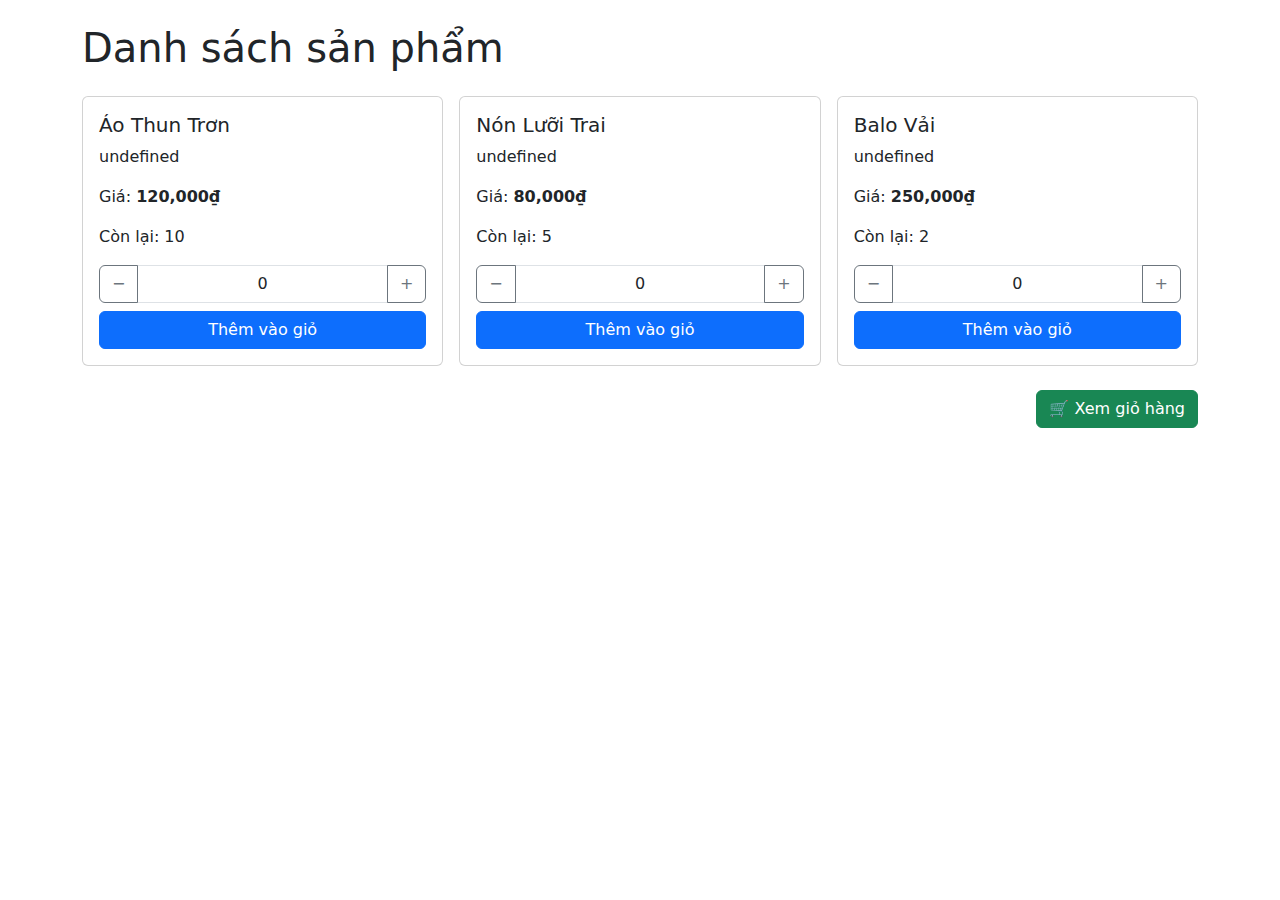
<file: index.html>
<!-- index.html - Trang chọn sản phẩm -->
<!DOCTYPE html>
<html lang="vi">

<head>
    <meta charset="UTF-8">
    <meta name="viewport" content="width=device-width, initial-scale=1.0">
    <title>Chọn sản phẩm</title>
    <link href="https://cdn.jsdelivr.net/npm/bootstrap@5.3.0/dist/css/bootstrap.min.css" rel="stylesheet">
    <link href="css/custom.css" rel="stylesheet">
</head>

<body>
    <div class="container py-4">
        <h1 class="mb-4">Danh sách sản phẩm</h1>
        <div id="product-list" class="row g-3"></div>
        <div class="text-end mt-4">
            <a href="cart.html" class="btn btn-success" onclick="saveCartToStorage()">🛒 Xem giỏ hàng</a>
        </div>
    </div>

    <script src="js/data.js"></script>
    <script src="js/scripts.js"></script>
</body>

</html>
</file>
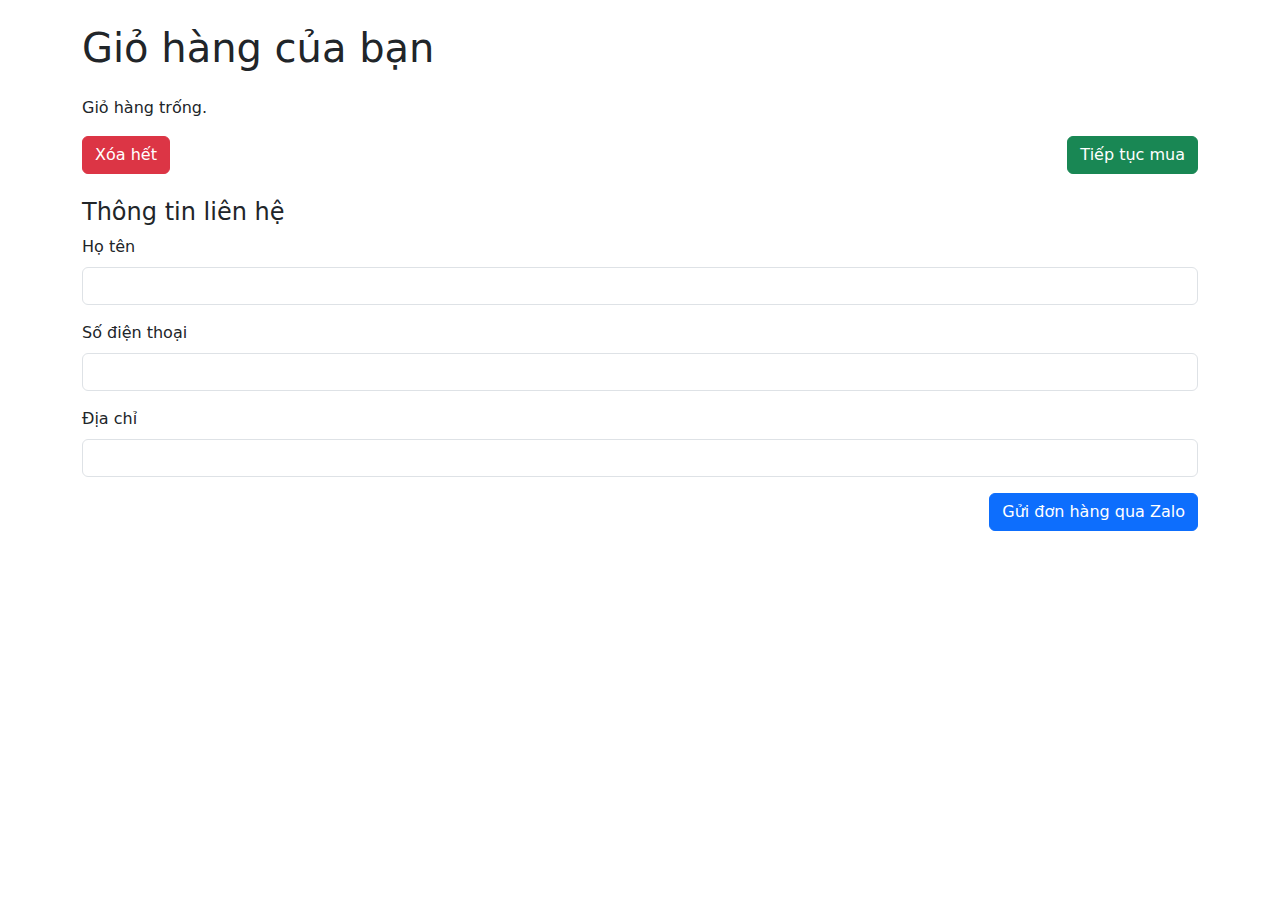
<file: cart.html>
<!-- cart.html - Trang giỏ hàng -->
<!DOCTYPE html>
<html lang="vi">

<head>
    <meta charset="UTF-8">
    <meta name="viewport" content="width=device-width, initial-scale=1.0">
    <title>Giỏ hàng</title>
    <link href="https://cdn.jsdelivr.net/npm/bootstrap@5.3.0/dist/css/bootstrap.min.css" rel="stylesheet">
    <link href="css/custom.css" rel="stylesheet">
</head>

<body>
    <div class="container py-4">
        <h1 class="mb-4">Giỏ hàng của bạn</h1>
        <div id="cart-list"></div>

        <div class="d-flex justify-content-between mt-3">
            <button class="btn btn-danger" onclick="clearCart()">Xóa hết</button>
            <a class="btn btn-success" href="index.html">Tiếp tục mua</a>
        </div>

        <h4 class="mt-4">Thông tin liên hệ</h4>
        <div class="mb-3">
            <label class="form-label">Họ tên</label>
            <input type="text" id="fullname" class="form-control" required>
        </div>
        <div class="mb-3">
            <label class="form-label">Số điện thoại</label>
            <input type="text" id="phone" class="form-control" required>
        </div>
        <div class="mb-3">
            <label class="form-label">Địa chỉ</label>
            <input type="text" id="address" class="form-control" required>
        </div>

        <div class="text-end">
            <button class="btn btn-primary" onclick="sendOrder()">Gửi đơn hàng qua Zalo</button>
        </div>
    </div>

    <script src="js/cart.js"></script>
</body>

</html>
</file>
<file: css/custom.css>
/* css/custom.css */
input[type=number]::-webkit-inner-spin-button,
input[type=number]::-webkit-outer-spin-button {
  -webkit-appearance: none;
  margin: 0;
}

input[type=number] {
  -moz-appearance: textfield;
}


.qty-controls {
    display: flex;
    align-items: center;
    gap: 0.5rem;
}

.qty-controls button {
    width: 2rem;
    height: 2rem;
    padding: 0;
}

.qty-controls input {
    width: 3rem;
    text-align: center;
}
</file>
